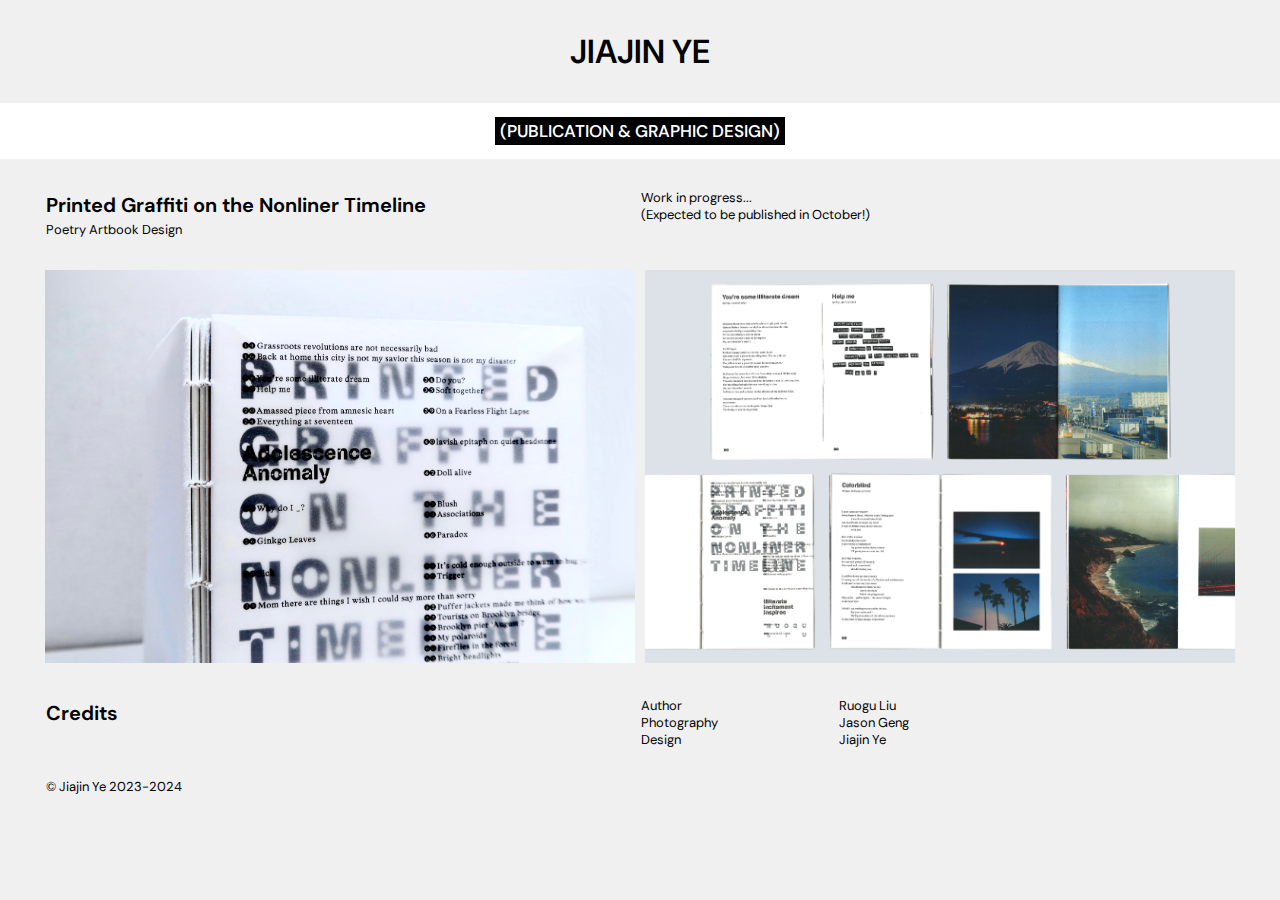
<file: printed-graffiti/index.html>
<!DOCTYPE html>
<html>
    <head>
        <title>Jiajin Ye</title>
        <link rel="shortcut icon" type="image/png" href="images/favicon.png">
        <link rel="stylesheet" href="style.css">
        <link rel="stylesheet" href="reset.css">
        <link rel="preconnect" href="https://fonts.googleapis.com">
        <link rel="preconnect" href="https://fonts.gstatic.com" crossorigin>
        <link href="https://fonts.googleapis.com/css2?family=DM+Sans:ital,opsz,wght@0,9..40,100..1000;1,9..40,100..1000&display=swap" rel="stylesheet">
    </head>

<body>

    <div class="heading-container">
        <a href="https://yyyzzx.github.io/yejiajin/"><h1>Jiajin Ye</h1></a>
    </div>

    <div class="buttons">
        <!-- <input type="button" id="all" value="Home" onclick="showAll()"> -->
        <input type="button" id="graphic" value="(Publication & Graphic Design)" onclick="showGraphics()">
        <!-- <input type="button" id="print" value="(Illustration & Printmaking)" onclick="showPrintmaking()">
        <input type="button" id="web" value="(Interactive Web Design)" onclick="showWeb()"> -->
    </div>

    <div class="content">
        <div class="text-container">
            <div class="title">
                <h2>Printed Graffiti on the Nonliner Timeline</h2>
                <p>Poetry Artbook Design</p>
            </div>

            <div class="description">
                <p>Work in progress...</p>
                <p>(Expected to be published in October!)</p>
                <br>
            </div>
        </div>

        <div class="img-container">
            <div class="left">
                <img src="images/printed_graffiti.jpg">
            </div>
            <div class="right">
                <img src="images/inner-pages.jpg">
            </div>
        </div>

        <div class="text-container">
            <div class="sub-title">
                <h2>Credits</h2>
            </div>

            <div class="description">
                <div class="table">
                    <div class="col1">
                        <p>Author</p>
                        <p>Photography</p>
                        <p>Design</p>
                    </div>
                    <div class="col2">
                        <p>Ruogu Liu</p>
                        <p>Jason Geng</p>
                        <p>Jiajin Ye</p>
                    </div>
                </div>
            </div>

        </div>

    </div>

    <footer>
        <p>© Jiajin Ye 2023-2024</p>
    </footer>

</body>
</html>
</file>
<file: printed-graffiti/style.css>
body {
    background-color: rgb(240, 240, 240);
}

html {
    font-size: 100%;
}

.heading-container {
    margin: 30px 20px 30px 20px;
    /* padding: 30px 0;
    position: sticky; */
    /* top: 0px; */
    /* background-color: rgb(240, 240, 240); */
}

h1 {
    font-family: "DM Sans", sans-serif;
    font-size: clamp(25pt, 2.2vw, 45pt);
    word-spacing: 0px;
    font-weight: 600;
    text-transform: uppercase;
    text-align: center;
}

.homepage {
    background-color: white;
    border: 2px black dotted;
    padding: 13px;
}

.text-container {
    margin: 0 45px;
    width: calc(100vw - 90px);
    display: flex;
    flex-direction: row;
    justify-content: center;
    margin-bottom: 30px;
}

.img-container {
    width: calc(100vw - 90px);
    margin: 0 45px 30px 45px;
    display: flex;
    flex-direction: row;
    justify-content: space-between;
}

.left, .right {
    width: calc(50vw - 50px);
}

.img-container img {
    width: 100%;
}

.title, .description, .sub-title {
    width: calc(50vw - 15px);
}

.title p, .description p, footer p, .sub-title p {
    font-family: "DM sans", sans-serif;
    text-align: left;
    font-size: 13px;
    color: black;
    padding: 0 1px;
}

.description {
    font-family: "DM sans", sans-serif;
    text-align: left;
    font-size: 13px;
    color: black;
}

h2 {
    font-family: "DM sans", sans-serif;
    font-optical-sizing: normal;
    font-weight: 650;
    padding: 2px 1px;
    font-size: 20px;
    line-height: 24px;
    margin: 2px 0;
    display: inline-block;
    text-align: left;
}

.buttons {
    display: flex;
    align-items: center;
    justify-content: center;
    background-color: white;
    padding: 10px 0;
    margin-bottom: 30px;
    /* position: sticky;
    top: calc(60px + 2vw); */
}

input[type=button] {
    font-family: "DM sans", sans-serif;
    font-optical-sizing: normal;
    font-weight: 560;
    padding: 2px 1px;
    font-size: 17px;
    background-color: black;
    text-transform: uppercase;
    text-align: center;
    color: white;
    padding: 3px 5px;
    margin: 4px 2px;
    /* border-radius: 30px;
    border: 2px black solid; */
    transition: 0.5s;
}

footer {
    display: flex;
    justify-content: start;
    margin: 0 0 30px 45px;
}

.table {
    display: grid;
    grid-template-columns: 1fr 2fr;
}

/* .col1 {
    width: calc((50vw - 15px) / 4);
} */


@media screen and (max-width: 1030px) {
    .heading-container {
        margin: 0 0px 60px 0px;
        padding: 30px 20px 30px 20px;
        border-bottom: 2px black solid;
        position: sticky;
        top: 0px;
        background-color: rgb(240, 240, 240);
        width: 100vw;
        -webkit-text-size-adjust: none;
    }
    h1 {
        font-size: 7vw;
        text-align: left;
        margin-left: calc(6.5vw - 15px);
        font-weight: 700;
        -webkit-text-size-adjust: none;

    }
    h2 {
        font-family: "DM sans", sans-serif;
        font-optical-sizing: normal;
        font-weight: 800;
        padding: 2px 1px;
        font-size: 4.2vw;
        line-height: 40px;
        margin: 2px 0;
    }
    .buttons {
        display: none;
    }
    input[type=button] {
        padding: 2px 1px;
        font-size: 27px;
        padding: 3px 5px;
        margin: 8px 2px;
    }
    footer {
        /* margin: 10px 0 40px calc(6.5vw - 15px); */
        margin: 30px calc(6.5vw + 5px);
    }
    .text-container {
        flex-direction: column;
        margin: 0 calc(6.5vw + 5px);
        width: auto;
    }
    .title {
        width: auto;
        margin-bottom: 100px;
    }
    .sub-title {
        width: auto;
        margin: 30px 0;
    }
    .description {
        width: auto;
        margin-bottom: 30px;
    }
    .table {
        margin-top: 10px;
    }
    .img-container {
        flex-direction: column;
        margin: 0 calc(6.5vw + 5px);
        width: auto;
    }
    .left, .right {
        width: auto;
    }
    /* .col1 {
        width: calc((100vw - (13vw - 30px)) / 4);
    } */

/*     
   .title p, .description p, .col1 p, .col2 p {
        font-family: "DM Sans", sans-serif;
        text-align: left;
        font-size: 25px;
        color: black;
        padding: 0 1px;
    } */

    .title p, .description p, .col1 p, .col2 p, footer p, p {
        font-family: "DM Sans", sans-serif;
        text-align: left;
        font-size: 25px;
        color: black;
        padding: 0 1px;
        -webkit-text-size-adjust: none;
        }
}
</file>
